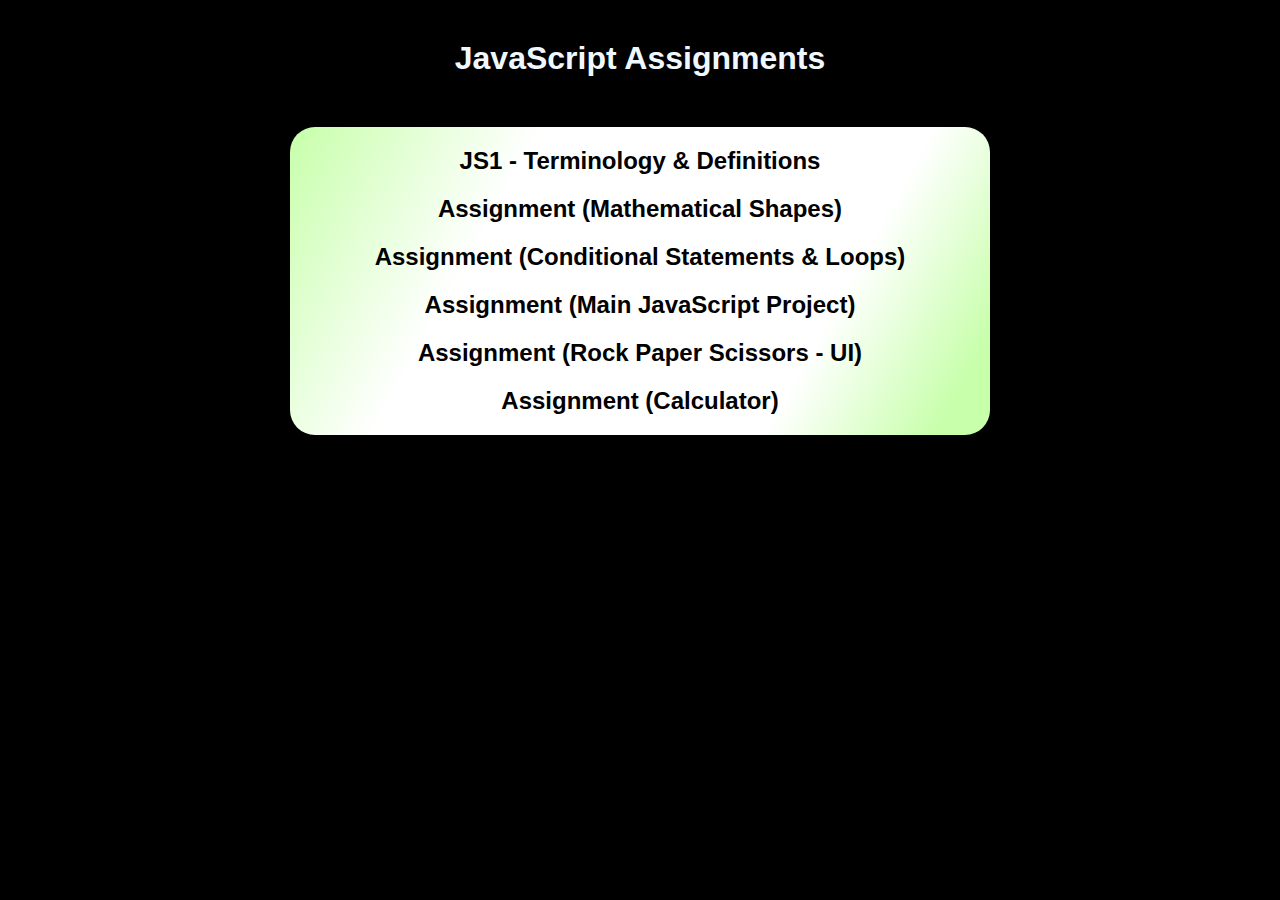
<file: index.html>
<!DOCTYPE html>
<html lang="en">
<head>
  <meta charset="UTF-8">
  <meta http-equiv="X-UA-Compatible" content="IE=edge">
  <meta name="viewport" content="width=device-width, initial-scale=1.0">
  <link rel="stylesheet" href="./main-css/style.css">
  <title> Main list of Assignments </title>
</head>
<body>
  <header>
    <h1> JavaScript Assignments </h1>
  </header>
  
  <section>
    <a href="./terminology-and-def/index.html">
      <h2> JS1 - Terminology & Definitions </h2>
    </a>
    <a href="./mathematical-shapes/index.html">
      <h2> Assignment (Mathematical Shapes) </h2>
    </a>
    <a href="./cond-states-and-loops/index.html">
      <h2> Assignment (Conditional Statements & Loops) </h2>
    </a>
    <a href="./main-js-project/index.html">
      <h2> Assignment (Main JavaScript Project) </h2>
    </a>
    <a href="./main-js-project-ui/index.html">
      <h2> Assignment (Rock Paper Scissors - UI) </h2>
    </a>
    <a href="./calculator-app/index.html">
      <h2> Assignment (Calculator) </h2>
    </a>
  </section>
</body>
</html>
</file>
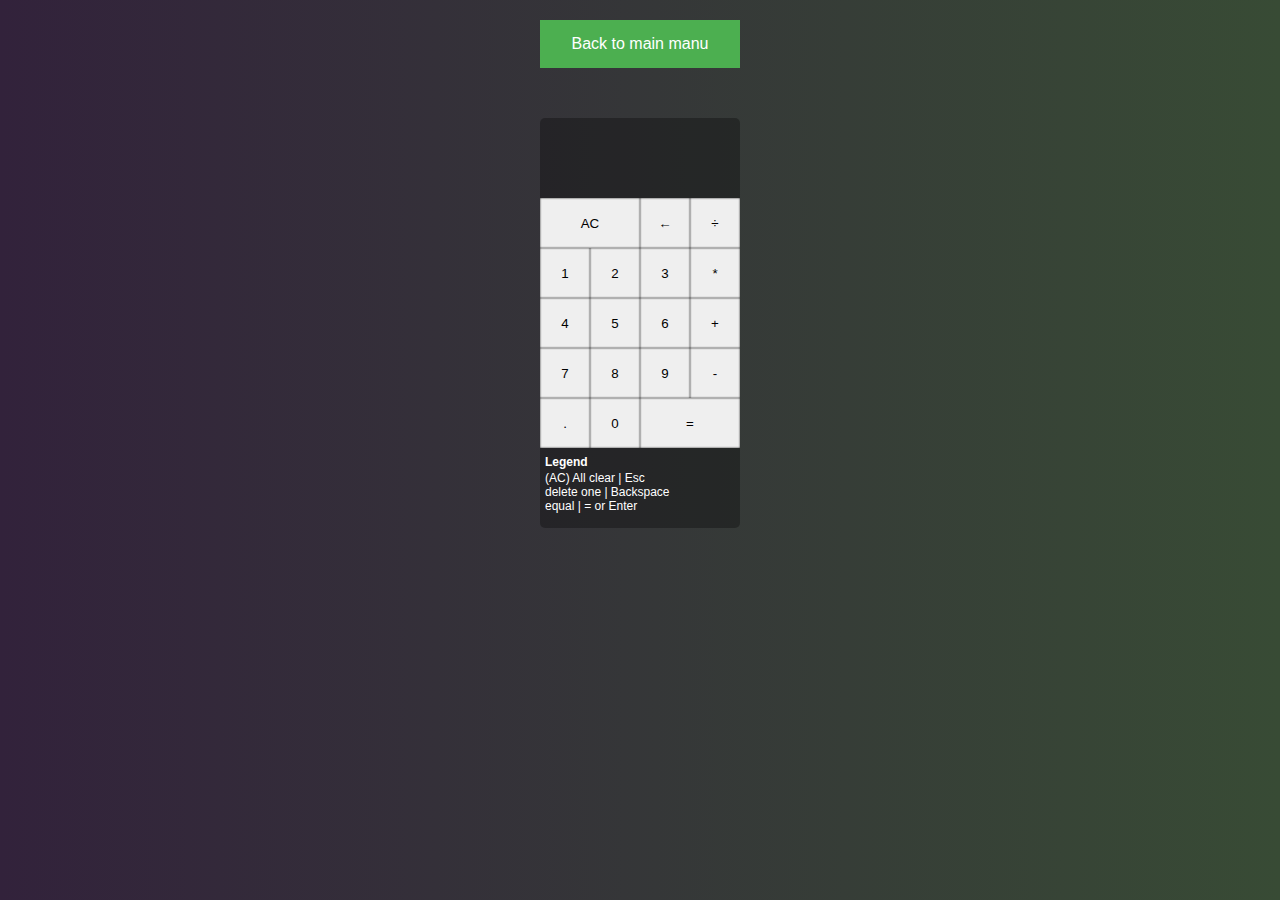
<file: calculator-app/index.html>
<!DOCTYPE html>
<html lang="en">
<head>
  <meta charset="UTF-8">
  <meta http-equiv="X-UA-Compatible" content="IE=edge">
  <meta name="viewport" content="width=device-width, initial-scale=1.0">
  <link rel="stylesheet" href="./css/style.css">
  <script src="./script/script.js" defer></script>
  <title> Assignment (Calculator) </title>
</head>
<body>
  <div>
    <a href="../index.html">
      <button class="back-to-home"> Back to main manu </button>
    </a>
  </div>

  <div class="calculator-wrap">
    <div class="display-wrap">
      <div class="display-previous result-previous"></div>
      <div class="display-current result-current"></div>
    </div>
    <div class="buttons">
      <div class="calc-row">
        <button class="two-btns clear-all"> AC </button>
        <button class="btns clear-one"> ← </button>
        <button class="btns btn-operation"> ÷ </button>
      </div>
      <div class="calc-row">
        <button class="btns btn-num"> 1 </button>
        <button class="btns btn-num"> 2 </button>
        <button class="btns btn-num"> 3 </button>
        <button class="btns btn-operation"> * </button>
      </div>
      <div class="calc-row">
        <button class="btns btn-num"> 4 </button>
        <button class="btns btn-num"> 5 </button>
        <button class="btns btn-num"> 6 </button>
        <button class="btns btn-operation"> + </button>
      </div>
      <div class="calc-row">
        <button class="btns btn-num"> 7 </button>
        <button class="btns btn-num"> 8 </button>
        <button class="btns btn-num"> 9 </button>
        <button class="btns btn-operation"> - </button>
      </div>
      <div class="calc-row">
        <button class="btns btn-dot"> . </button>
        <button class="btns btn-num"> 0 </button>
        <button class="two-btns btn-equal"> = </button>
      </div>
    </div>
    <div class="legend">
      <h4>Legend</h4>
      <p> (AC) All clear | Esc </p>
      <p> delete one | Backspace </p>
      <p> equal | = or Enter </p>
    </div>
  </div>
  </div>
</body>
</html>
</file>
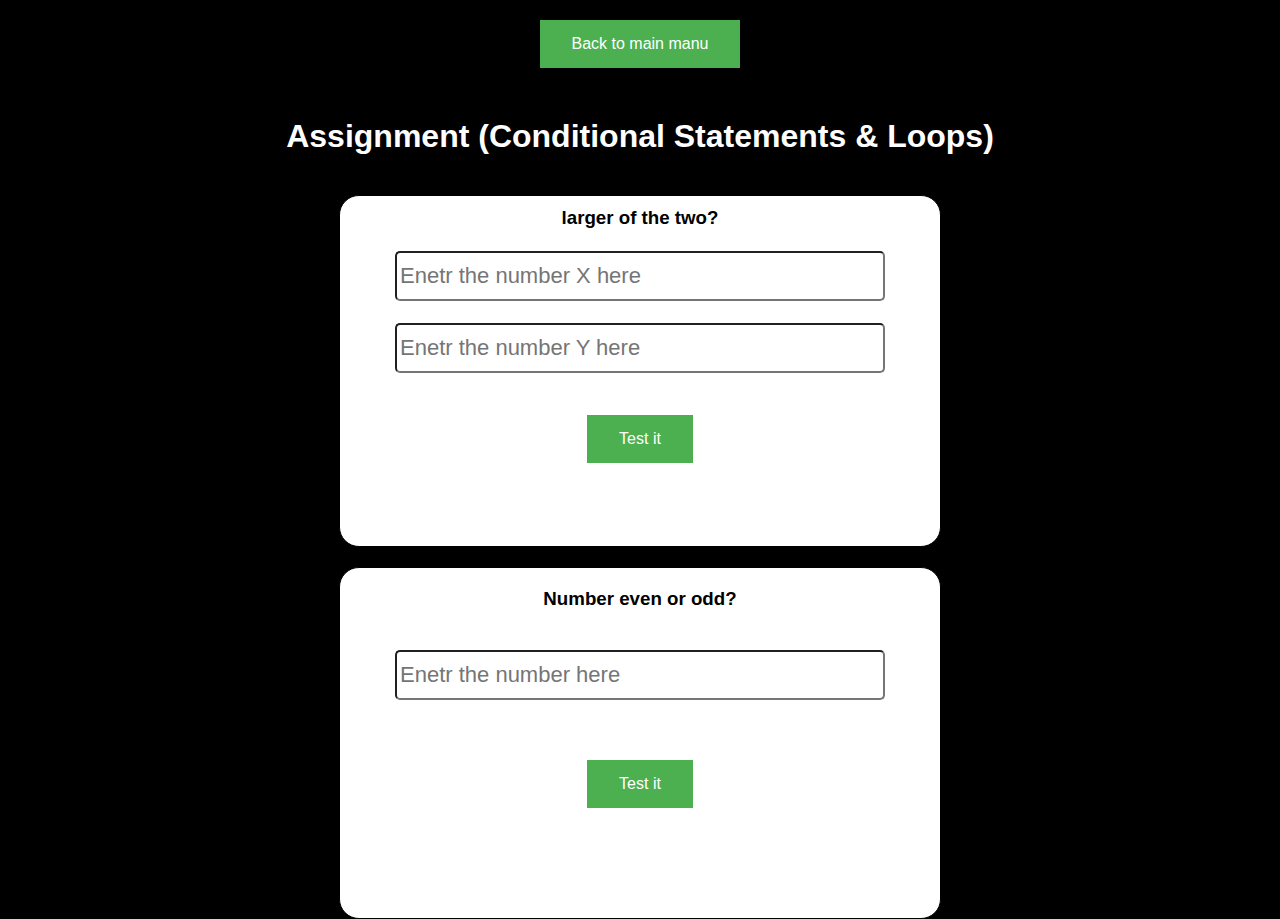
<file: cond-states-and-loops/index.html>
<!DOCTYPE html>
<html lang="en">
<head>
  <meta charset="UTF-8">
  <meta http-equiv="X-UA-Compatible" content="IE=edge">
  <meta name="viewport" content="width=device-width, initial-scale=1.0">
  <link rel="stylesheet" href="./css/style.css">
  <title> Assignment (Conditional Statements & Loops) </title>
</head>
<body>
  <div>
    <a href="../index.html">
      <button> Back to main manu </button>
    </a>
  </div>

  <div>
    <h1> Assignment (Conditional Statements & Loops) </h1>
  </div>

  <section>
    <div class="result">
      <h3> larger of the two? </h3>
      <input 
        id="numberOne" 
        type="number" 
        value="" 
        placeholder="Enetr the number X here"
      >
      <input 
        id="numberTwo" 
        type="number" 
        value="" 
        placeholder="Enetr the number Y here" 
      >
      <button onclick="largerInteger()"> Test it </button>
      <p id="odd-even-same"></p>
    </div>

    <div class="result">
      <h3> Number even or odd? </h3>
      <input
        id="evenOddNumber" 
        type="number" 
        placeholder="Enetr the number here" 
      >
      <button onclick="evenOddNumber()"> Test it </button>
      <p id="even-or-odd"></p>
    </div>
  </section>
  
  <script src="./script/script.js"></script>
</body>
</html>
</file>
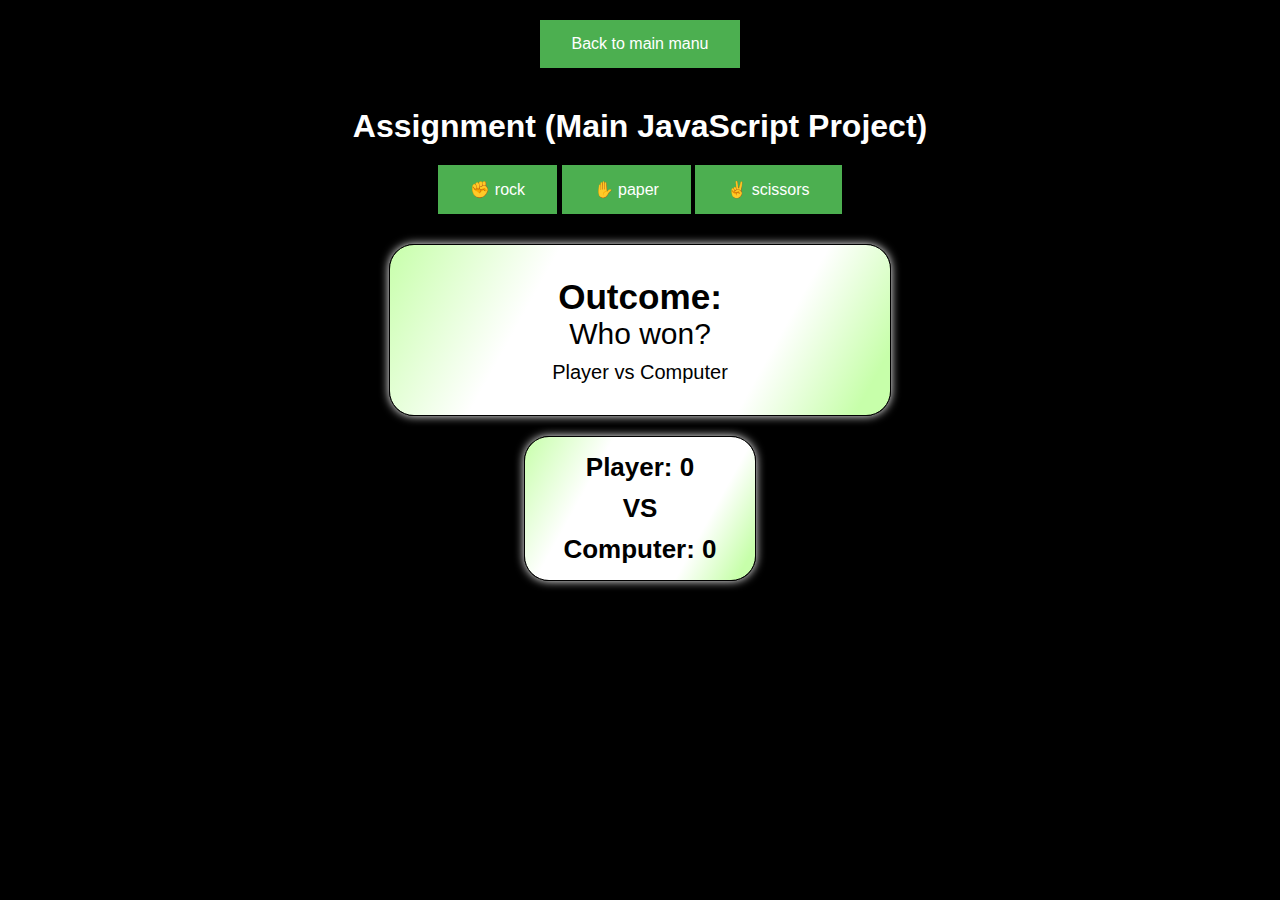
<file: main-js-project-ui/index.html>
<!DOCTYPE html>
<html lang="en">
<head>
  <meta charset="UTF-8">
  <meta http-equiv="X-UA-Compatible" content="IE=edge">
  <meta name="viewport" content="width=device-width, initial-scale=1.0">
  <link rel="stylesheet" href="./css/style.css">
  <title> Assignment (Rock Paper Scissors - UI) </title>
  <script src="./script/script.js" defer></script>
</head>
<body>
  <div>
    <a href="../index.html">
      <button> Back to main manu </button>
    </a>
  </div>

  <header>
    <h1> Assignment (Main JavaScript Project) </h1>
  </header>

  <div class="div-with-buttons">
    <button class="btn-value" value="rock"> ✊ rock </button>
    <button class="btn-value" value="paper"> ✋ paper </button>
    <button class="btn-value" value="scissors"> ✌️ scissors </button>
  </div>

  <div class="game-info">
    <h3> Outcome: </h3>
    <p id="outcome">Who won?</p>
    <p id="outcome-choice">Player vs Computer</p>
  </div>

  <div class="result">
    <p id="player-result">Player: 0</p>
    <p> VS </p>
    <p id="computer-result">Computer: 0</p>
  </div>
</body>
</html>
</file>
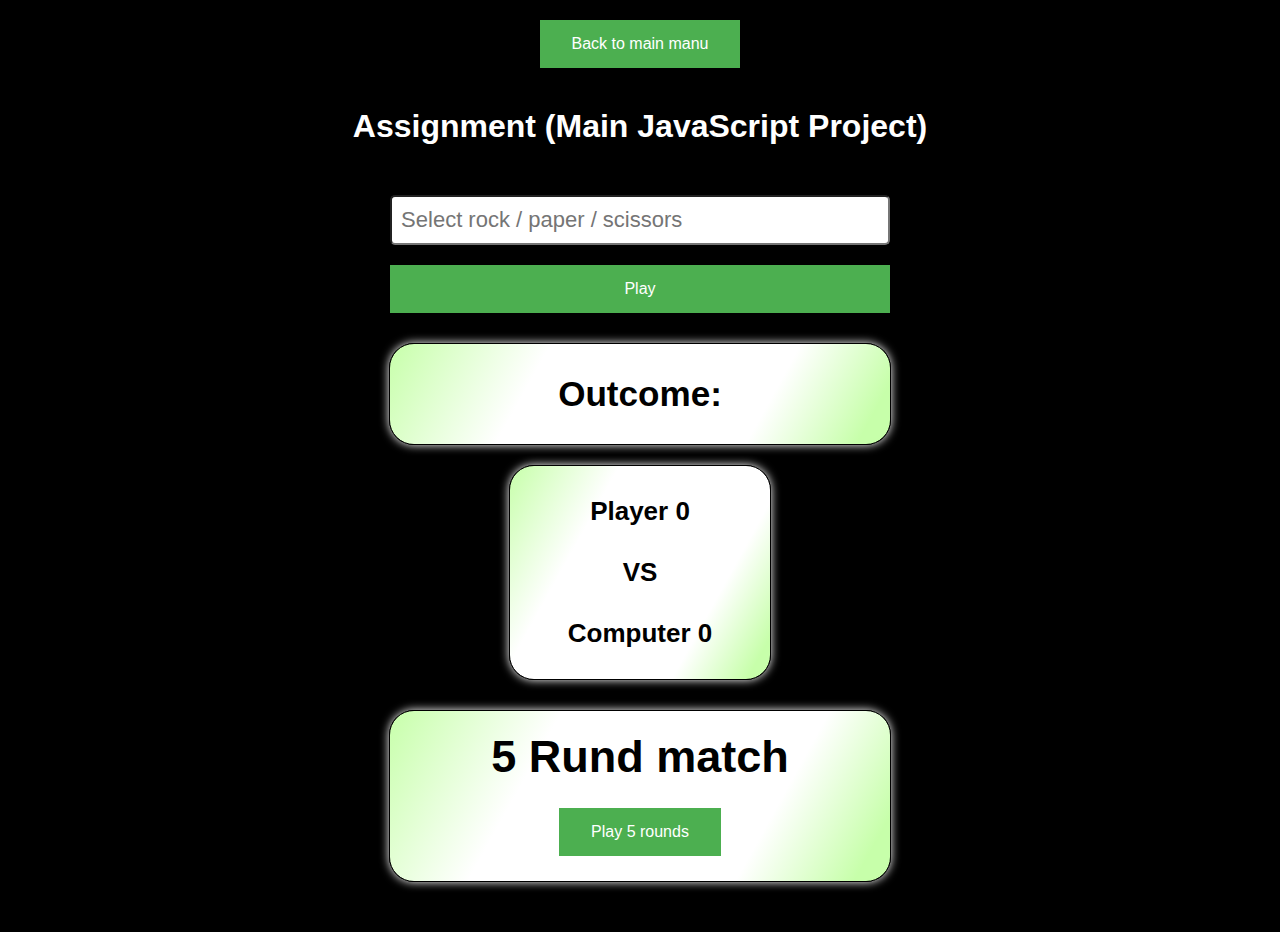
<file: main-js-project/index.html>
<!DOCTYPE html>
<html lang="en">
<head>
  <meta charset="UTF-8">
  <meta http-equiv="X-UA-Compatible" content="IE=edge">
  <meta name="viewport" content="width=device-width, initial-scale=1.0">
  <link rel="stylesheet" href="./css/style.css">
  <title> Assignment (Main JavaScript Project) </title>
</head>
<body>
  <div>
    <a href="../index.html">
      <button> Back to main manu </button>
    </a>
  </div>

  <header>
    <h1> Assignment (Main JavaScript Project) </h1>
  </header>

  <div id="input-div">
    <input 
      id="select" 
      value=""  
      placeholder=" Select rock / paper / scissors "
    >
    <button onclick="playRound()"> Play </button>
  </div>

  <div class="game-info">
    <h3> Outcome: </h3>
    <p id="tie"></p>
    <p id="player-got"></p>
    <p id="computer-got"></p>
  </div>

  <div class="result">
    <p id="player"></p>
    <p> VS </p>
    <p id="computer"></p>
  </div>

  <div id="five-rounds-div">
    <h2> 5 Rund match </h2>
    <div>
      <button onclick="game()"> Play 5 rounds </button>
    </div>
  </div>

  <script src="./script/script.js"></script>
</body>
</html>
</file>
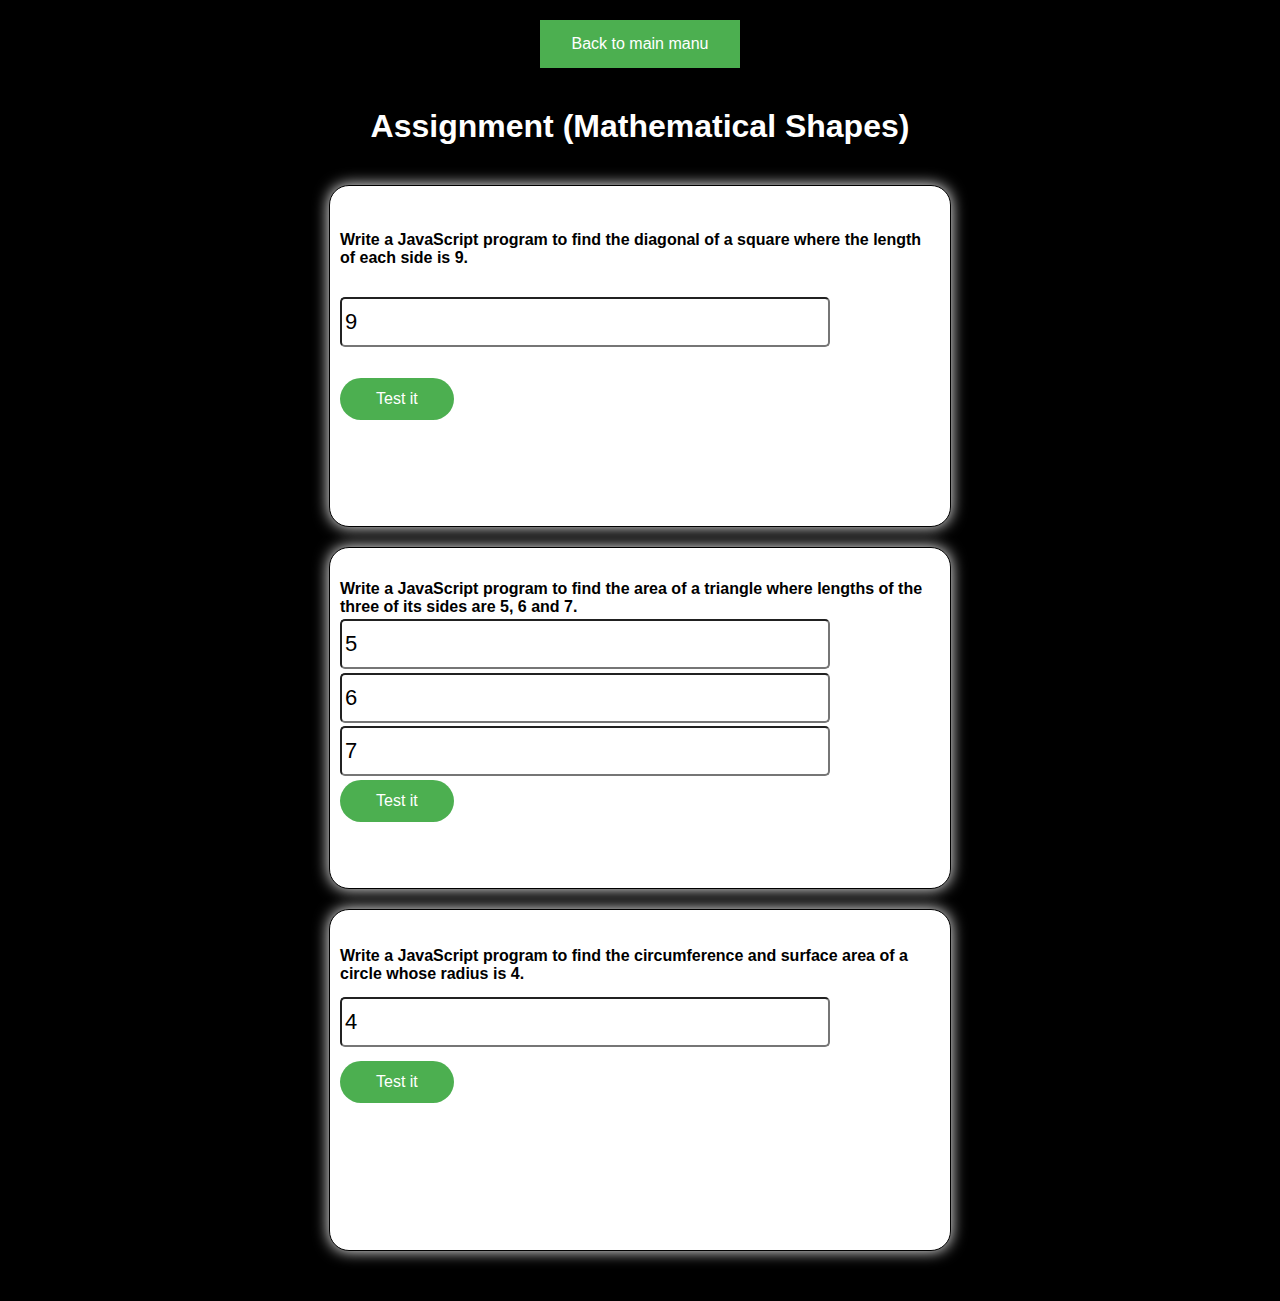
<file: mathematical-shapes/index.html>
<!DOCTYPE html>
<html lang="en">
<head>
  <meta charset="UTF-8">
  <meta http-equiv="X-UA-Compatible" content="IE=edge">
  <meta name="viewport" content="width=device-width, initial-scale=1.0">
  <link rel="stylesheet" href="./css/style.css">
  <title> Assignment (Mathematical Shapes) </title>
</head>
<body>
  <div>
    <a href="../index.html">
      <button> Back to main manu </button>
    </a>
  </div>
  
  <div>
    <h1> Assignment (Mathematical Shapes) </h1>
  </div>

  <div class="results">
    <h4> Write a JavaScript program to find the diagonal of a square where the length of each
      side is 9. 
    </h4>
    <input 
      id="imputX" 
      type="number" 
      value="9" 
      placeholder="Enter the length of a side"
    >
    <button onclick="getSide()"> Test it </button>
    <p id="resultOne"></p>
  </div>

  <div class="results">
    <h4> Write a JavaScript program to find the area of a triangle where lengths of the three of its
      sides are 5, 6 and 7. 
    </h4>
    <input 
      id="imputA" 
      type="number" 
      value="5" 
      placeholder="Enter the side A of a triangle"
    >
    <input 
      id="imputB" 
      type="number" 
      value="6" 
      placeholder="Enter the side B of a triangle"
    >
    <input 
      id="imputC" 
      type="number" 
      value="7" 
      placeholder="Enter the side C of a triangle"
    >
    <button onclick="getSides()"> Test it </button>
    <p id="resultTwo"></p>
  </div>

  <div class="results">
    <h4>  Write a JavaScript program to find the circumference and surface area of a circle whose
      radius is 4. 
    </h4>
    <input 
      id="radius" 
      value="4" 
      placeholder="Enter the radius"
    >
    <button onclick="circleFunction()"> Test it </button>
    <p id="resultThree"></p>
    <p id="resultFour"></p>
  </div>

  <script src="./script/script.js"></script>
</body>
</html>
</file>
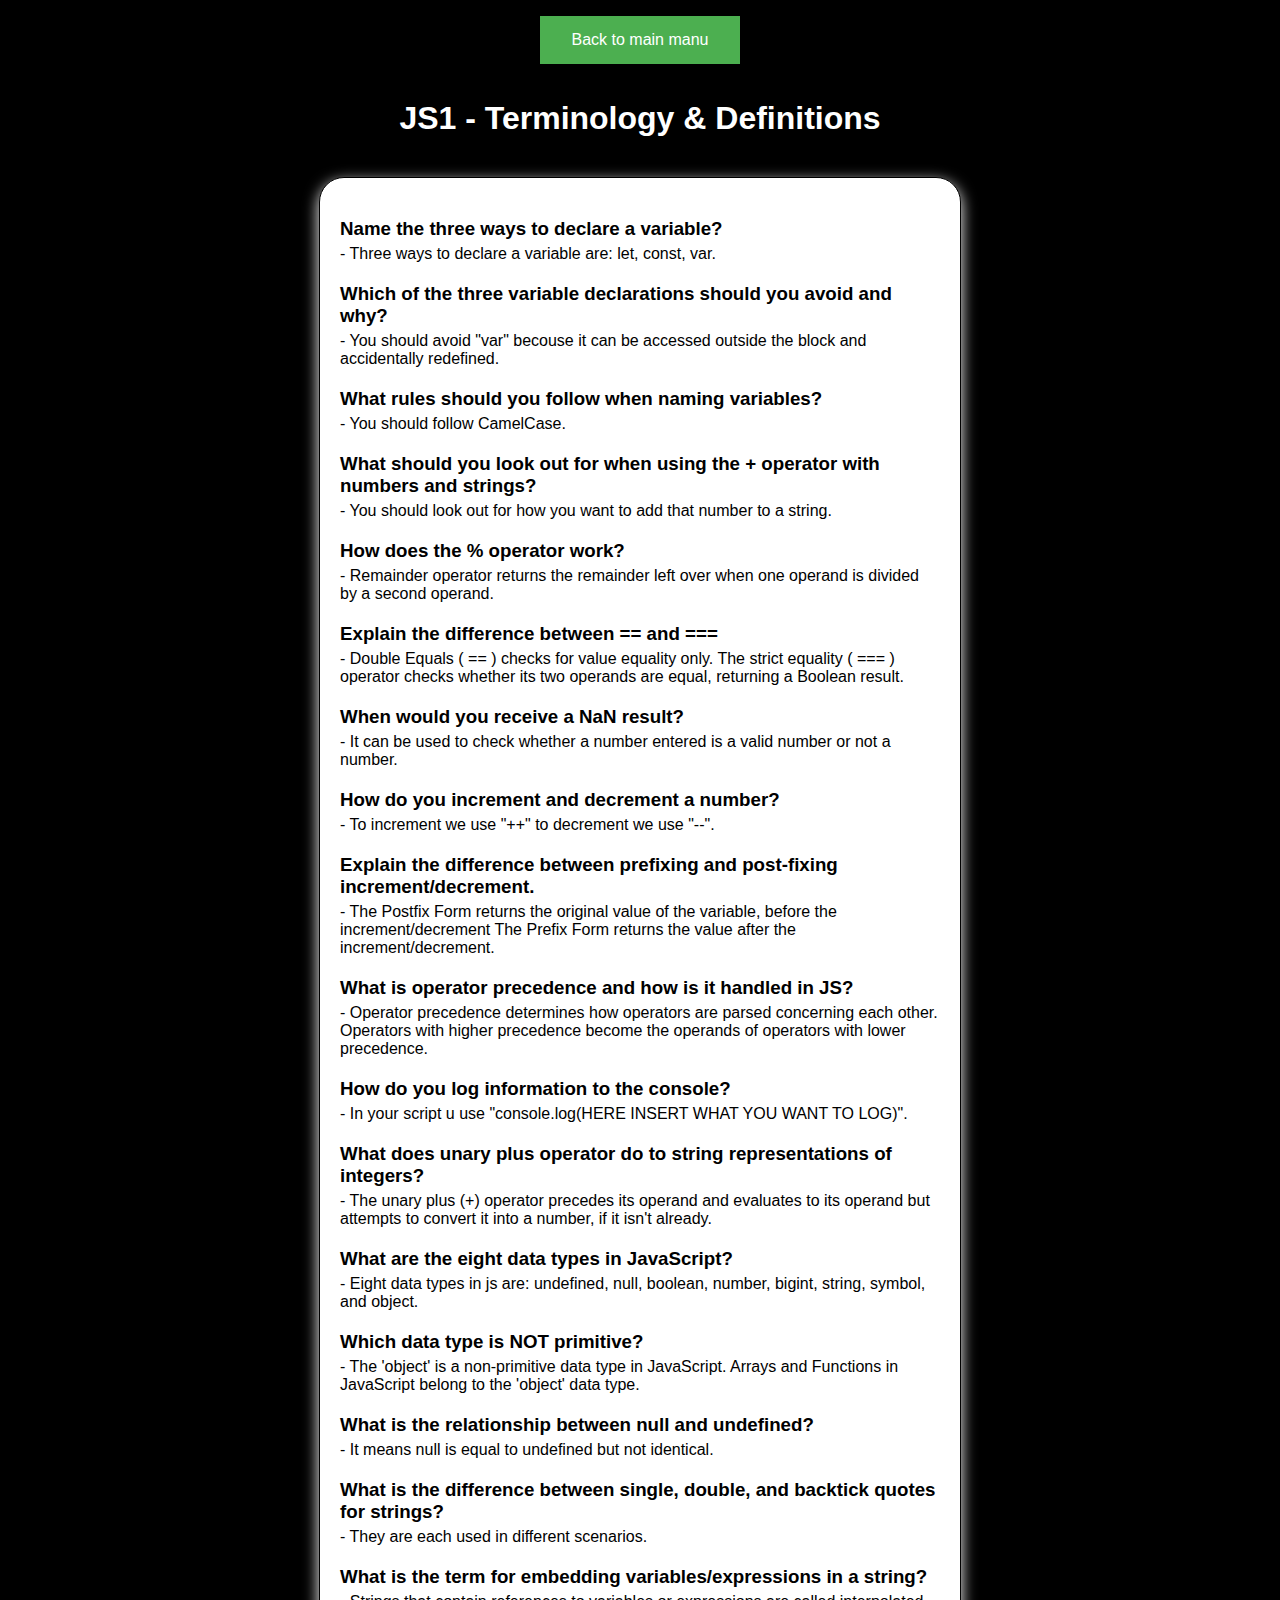
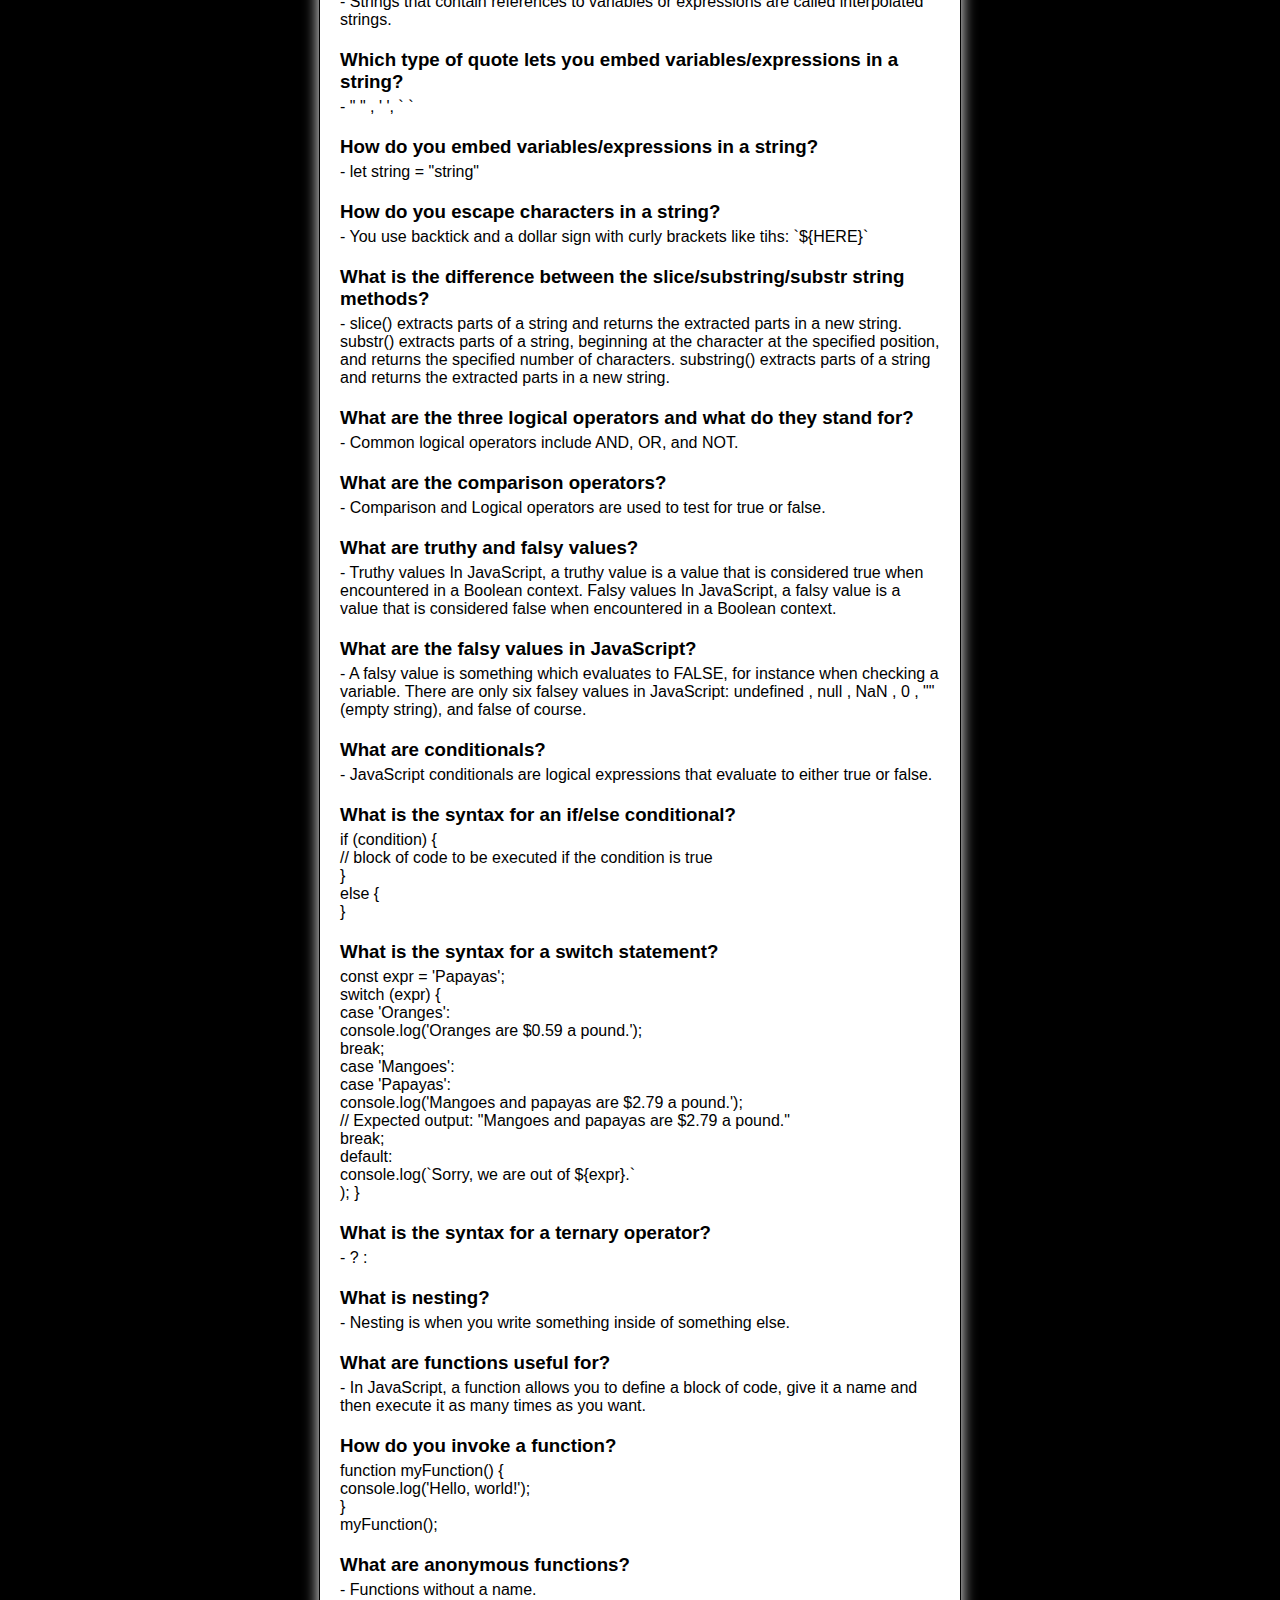
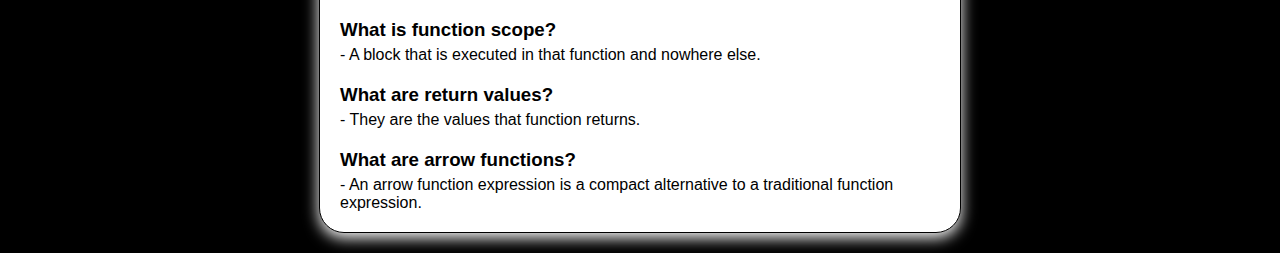
<file: terminology-and-def/index.html>
<!DOCTYPE html>
<html lang="en">
<head>
  <meta charset="UTF-8">
  <meta http-equiv="X-UA-Compatible" content="IE=edge">
  <meta name="viewport" content="width=device-width, initial-scale=1.0">
  <link rel="stylesheet" href="./css/style.css">
  <title> JS1 - Terminology & Definitions </title>
</head>
<body>
  <header>
    <a href="../index.html">
      <button> Back to main manu </button>
    </a>
  </header>

  <div>
    <h1> JS1 - Terminology & Definitions </h1>
  </div>
  
  <section>
    <h3> Name the three ways to declare a variable? </h3>
    <p> - Three ways to declare a variable are: let, const, var. </p>

    <h3> Which of the three variable declarations should you avoid and why? </h3>
    <p> - You should avoid "var" becouse it can be accessed outside the block and accidentally redefined. </p>

    <h3> What rules should you follow when naming variables? </h3>
    <p> - You should follow CamelCase. </p>

    <h3> What should you look out for when using the + operator with numbers and strings? </h3>
    <p> - You should look out for how you want to add that number to a string. </p>

    <h3> How does the % operator work? </h3>
    <p> - Remainder operator returns the remainder left over when one operand is divided by a second operand. </p>

    <h3> Explain the difference between == and === </h3>
    <p> - Double Equals ( == ) checks for value equality only. The strict equality ( === ) operator checks whether 
      its two operands are equal, returning a Boolean result. </p>

    <h3> When would you receive a NaN result? </h3>
    <p> - It can be used to check whether a number entered is a valid number or not a number. </p>

    <h3> How do you increment and decrement a number? </h3>
    <p> - To increment we use "++" to decrement we use "--". </p>

    <h3> Explain the difference between prefixing and post-fixing increment/decrement. </h3>
    <p> - The Postfix Form returns the original value of the variable, before the increment/decrement
       The Prefix Form returns the value after the increment/decrement. </p>

    <h3> What is operator precedence and how is it handled in JS? </h3>
    <p> - Operator precedence determines how operators are parsed concerning each other. 
      Operators with higher precedence become the operands of operators with lower precedence. </p>

    <h3> How do you log information to the console? </h3>
    <p> - In your script u use "console.log(HERE INSERT WHAT YOU WANT TO LOG)". </p>

    <h3> What does unary plus operator do to string representations of integers? </h3>
    <p> - The unary plus (+) operator precedes its operand and evaluates to its operand but attempts to convert it into a number, if it isn't already. </p>

    <h3> What are the eight data types in JavaScript? </h3>
    <p> - Eight data types in js are: undefined, null, boolean, number, bigint, string, symbol, and object.</p>

    <h3> Which data type is NOT primitive? </h3>
    <p> - The 'object' is a non-primitive data type in JavaScript. Arrays and Functions in JavaScript belong to the 'object' data type. </p>

    <h3> What is the relationship between null and undefined? </h3>
    <p> - It means null is equal to undefined but not identical. </p>

    <h3> What is the difference between single, double, and backtick quotes for strings? </h3>
    <p> - They are each used in different scenarios. </p>

    <h3> What is the term for embedding variables/expressions in a string? </h3>
    <p> - Strings that contain references to variables or expressions are called interpolated strings. </p>

    <h3> Which type of quote lets you embed variables/expressions in a string? </h3>
    <p> - " " , ' ', ` `</p>

    <h3> How do you embed variables/expressions in a string? </h3>
    <p> - let string = "string" </p>

    <h3> How do you escape characters in a string? </h3>
    <p> - You use backtick and a dollar sign with curly brackets like tihs: `${HERE}`</p>

    <h3> What is the difference between the slice/substring/substr string methods? </h3>
    <p> - slice() extracts parts of a string and returns the extracted parts in a new string. substr() extracts parts of a string, beginning at the character at the specified position, and returns the specified number of characters. substring() extracts parts of a string and returns the extracted parts in a new string.
    </p>

    <h3> What are the three logical operators and what do they stand for? </h3>
    <p> - Common logical operators include AND, OR, and NOT. </p>

    <h3> What are the comparison operators? </h3>
    <p> - Comparison and Logical operators are used to test for true or false. </p>

    <h3> What are truthy and falsy values? </h3>
    <p> - Truthy values In JavaScript, a truthy value is a value that is considered true when encountered in a Boolean context. Falsy values In JavaScript, a falsy value is a value that is considered false when encountered in a Boolean context. </p>

    <h3> What are the falsy values in JavaScript? </h3>
    <p> - A falsy value is something which evaluates to FALSE, for instance when checking a variable. There are only six falsey values in JavaScript: undefined , null , NaN , 0 , "" (empty string), and false of course. </p>

    <h3> What are conditionals? </h3>
    <p> - JavaScript conditionals are logical expressions that evaluate to either true or false. </p>

    <h3> What is the syntax for an if/else conditional? </h3>
    <p> 
      if (condition) { <br>
        //  block of code to be executed if the condition is true <br>
      }  <br>
      else { <br>
      }
    </p>

    <h3> What is the syntax for a switch statement? </h3>
    <p>
      const expr = 'Papayas'; <br>
        switch (expr) { <br>
        case 'Oranges': <br>
        console.log('Oranges are $0.59 a pound.'); <br>
        break; <br>
        case 'Mangoes': <br>
        case 'Papayas': <br>
        console.log('Mangoes and papayas are $2.79 a pound.'); <br>
          // Expected output: "Mangoes and papayas are $2.79 a pound." <br>
        break; <br>
        default: <br>
        console.log(`Sorry, we are out of ${expr}.` <br>
        );
      }
    </p>

    <h3> What is the syntax for a ternary operator? </h3>
    <p> - ? : </p>

    <h3> What is nesting? </h3>
    <p> - Nesting is when you write something inside of something else. </p>

    <h3> What are functions useful for? </h3>
    <p> - In JavaScript, a function allows you to define a block of code, give it a name and then execute it as many times as you want. </p>

    <h3> How do you invoke a function? </h3>
    <p> function myFunction() { <br>
      console.log('Hello, world!'); <br>
      } <br>
      myFunction(); <br>
    </p>

    <h3> What are anonymous functions? </h3>
    <p> - Functions without a name. </p>

    <h3> What is function scope? </h3>
    <p> - A block that is executed in that function and nowhere else. </p>

    <h3> What are return values? </h3>
    <p> - They are the values that function returns. </p>

    <h3> What are arrow functions? </h3>
    <p> - An arrow function expression is a compact alternative to a traditional function expression. </p>
  </section>
</body>
</html>
<!-- 
1. Name the three ways to declare a variable?
2. Which of the three variable declarations should you avoid and why?
3. What rules should you follow when naming variables?
4. What should you look out for when using the + operator with numbers and
strings?
5. How does the % operator work?
6. Explain the difference between == and ===.
7. When would you receive a NaN result?
8. How do you increment and decrement a number?
9. Explain the difference between prefixing and post-fixing increment/decrement
operators.
10. What is operator precedence and how is it handled in JS?
11. How do you log information to the console?
12. What does unary plus operator do to string representations of integers?
13. What are the eight data types in JavaScript?
14. Which data type is NOT primitive?
15. What is the relationship between null and undefined?
16. What is the difference between single, double, and backtick quotes for strings?
17. What is the term for embedding variables/expressions in a string?
18. Which type of quote lets you embed variables/expressions in a string?
19. How do you embed variables/expressions in a string?
20. How do you escape characters in a string?
21. What is the difference between the slice/substring/substr string methods?
22. What are the three logical operators and what do they stand for?
23. What are the comparison operators?
24. What are truthy and falsy values?
25. What are the falsy values in JavaScript?
26. What are conditionals?
27. What is the syntax for an if/else conditional?
28. What is the syntax for a switch statement?
29. What is the syntax for a ternary operator?
30. What is nesting?
31. What are functions useful for?
32. How do you invoke a function?
33. What are anonymous functions?
34. What is function scope?
35. What are return values?
36. What are arrow functions?
-->
</file>
<file: main-css/style.css>
*{
  margin: 0;
  padding: 0;
  font-family: Arial, Helvetica, sans-serif;
}

a:link {
  text-decoration: inherit;
  color: inherit;
  cursor: pointer;
}

a:visited {
  text-decoration: inherit;
  color: inherit;
  cursor: pointer;
}

a:hover {
  transition: 0.5s;
  color: green;
}

body {
  display: flex;
  flex-direction: column;
  align-items: center;
  background: black;
}

body header h1 {
  margin-top: 40px;
  color: aliceblue;
}

section {
  height: auto;
  width: 700px;
  margin-top: 50px;
  padding: 20px 0px;
  display: flex;
  flex-direction: column;
  justify-content: space-evenly;
  align-items: center;
  gap: 20px;
  background: linear-gradient(299deg, rgba(199,255,170,1) 6%, rgba(255,255,255,1) 26%, rgba(255,255,255,1) 71%, rgba(199,255,170,1) 100%);
  box-shadow: 0px 0px 10px black;
  border-radius: 25px;
}
</file>
<file: calculator-app/css/style.css>
* {
  margin: 0;
  padding: 0;
  font-family: Arial, Helvetica, sans-serif;
}

body {
  display: flex;
  flex-direction: column;
  align-items: center;
  background: linear-gradient(to right, rgb(50, 34, 59), rgb(56, 75, 53));
}

a:link {
  text-decoration: inherit;
  color: inherit;
  cursor: pointer;
}

a:visited {
  text-decoration: inherit;
  color: inherit;
  cursor: pointer;
}

body div .back-to-home {
  margin-top: 20px;
  background-color: #4CAF50;
  /* Green */
  border: none;
  color: white;
  padding: 15px 32px;
  text-align: center;
  text-decoration: none;
  display: inline-block;
  font-size: 16px;
}

.back-to-home:hover {
  cursor: pointer;
  color: black;
}

.calculator-wrap {
  border-radius: 5px;
  margin-top: 50px;
  width: 200px;
  height: 410px;
  display: flex;
  flex-direction: column;
  background-color: rgb(0, 0, 0, .3);
}

.display-wrap {
  display: flex;
  flex-direction: column;
}

.display-previous,
.display-current {
  display: flex;
  flex-direction: column;
  align-items: flex-end;
  justify-content: space-evenly;
  height: 40px;
  color: white;
  margin-right: 5px;
  word-wrap: break-word;
  word-break: break-all;
}

.display-previous {
  font-size: 14px;
  opacity: 70%;
}

.display-current {
  font-size: 18px;
}

.buttons {
  display: flex;
  flex-direction: column;
  align-items: center;
}

.calc-row {
  display: flex;
}

.btns {
  display: block;
  width: 50px;
  height: 50px;
  border: unset;
  box-shadow: inset 0 0 2px #000000;
}

.btns:hover {
  background-color: rgba(187, 187, 187, 0.9);
  box-shadow: inset 0 0 5px #000000;
  cursor: pointer;
  transition: .5s;
}

.two-btns {
  width: 100px;
  border: unset;
  box-shadow: inset 0 0 2px #000000;
}

.two-btns:hover {
  background-color: rgba(255, 137, 59, 0.9);
  box-shadow: inset 0 0 5px #000000;
  cursor: pointer;
  transition: .5s;
}

.legend {
  margin: 5px 0px 0px 5px;
  color: white;
  display: flex;
  flex-direction: column;
  align-items: flex-start;
}

.legend p {
  font-size: 12px;
}

.legend h4 {
  margin: 2px 0px;
  font-size: 12px;
}
</file>
<file: cond-states-and-loops/css/style.css>
* {
  margin: 0;
  padding: 0;
  font-family: Arial, Helvetica, sans-serif;
}

body {
  display: flex;
  flex-direction: column;
  align-items: center;
  background: black;
}

a:link {
  text-decoration: inherit;
  color: inherit;
  cursor: pointer;
}

a:visited {
  text-decoration: inherit;
  color: inherit;
  cursor: pointer;
}

button {
  margin-top: 20px;
  background-color: #4CAF50;
  /* Green */
  border: none;
  color: white;
  padding: 15px 32px;
  text-align: center;
  text-decoration: none;
  display: inline-block;
  font-size: 16px;
}

button:hover {
  cursor: pointer;
  color: black;
}

a button {
  margin-bottom: 30px;
}

input {
  height: 40px;
  width: 80%;
  font-size: 22px;
  border-radius: 5px;
  padding: 3px;
}

.result {
  margin-top: 20px;
  width: 600px;
  height: 350px;
  display: flex;
  flex-direction: column;
  justify-content: space-around;
  align-items: center;
  border: 1px solid black;
  box-shadow: 0px 5px 15px black;
  border-radius: 20px;
  background: white;
}

p {
  height: 50px;
  font-size: 32px;
}

h1 {
  margin: 20px 0px;
  color: white;
}
</file>
<file: main-js-project-ui/css/style.css>
* {
  margin: 0;
  padding: 0;
  font-family: Arial, Helvetica, sans-serif;
}

body {
  display: flex;
  flex-direction: column;
  align-items: center;
  background: black;
}

header h1 {
  margin-top: 40px;
  color: white;
}

h2 {
  margin-top: 20px;
}

a:link {
  text-decoration: inherit;
  color: inherit;
  cursor: pointer;
}

a:visited {
  text-decoration: inherit;
  color: inherit;
  cursor: pointer;
}

button {
  margin-top: 20px;
  background-color: #4CAF50;
  /* Green */
  border: none;
  color: white;
  padding: 15px 32px;
  text-align: center;
  text-decoration: none;
  display: inline-block;
  font-size: 16px;
}

button:hover {
  cursor: pointer;
  color: black;
}

.game-info {
  display: flex;
  flex-direction: column;
  align-items: center;
  justify-content: center;
  height: 170px;
  font-size: 30px;
  margin-top: 30px;
  background: linear-gradient(299deg, rgba(199, 255, 170, 1) 6%, rgba(255, 255, 255, 1) 26%, rgba(255, 255, 255, 1) 71%, rgba(199, 255, 170, 1) 100%);
  box-shadow: 0px 0px 10px rgb(255, 255, 255);
  border: 1px solid black;
  border-radius: 25px;
  width: 500px;
}

.game-info #outcome-choice {
  margin-top: 10px;
  font-size: 20px;
}

.result {
  background: linear-gradient(299deg, rgba(199, 255, 170, 1) 6%, rgba(255, 255, 255, 1) 26%, rgba(255, 255, 255, 1) 71%, rgba(199, 255, 170, 1) 100%);
  border: 1px solid black;
  box-shadow: 0px 0px 10px rgb(255, 255, 255);
  border-radius: 25px;
  padding: 15px;
  width: 200px;
  display: flex;
  flex-direction: column;
  align-items: center;
  gap: 10px;
  margin-top: 20px;
  font-weight: 700;
  font-size: 26px;
}
</file>
<file: main-js-project/css/style.css>
*{
  margin: 0;
  padding: 0;
  font-family: Arial, Helvetica, sans-serif;
}

body {
  display: flex;
  flex-direction: column;
  align-items: center;
  background: black;
}

header h1 {
  margin-top: 40px;
  color: white;
}

h2 {
  margin-top: 20px;
}

a:link {
  text-decoration: inherit;
  color: inherit;
  cursor: pointer;
}

a:visited {
  text-decoration: inherit;
  color: inherit;
  cursor: pointer;
}

button {
  margin-top: 20px;
  background-color: #4CAF50; /* Green */
  border: none;
  color: white;
  padding: 15px 32px;
  text-align: center;
  text-decoration: none;
  display: inline-block;
  font-size: 16px;
}

button:hover {
  cursor: pointer;
  color: black;
}

input {
  height: 40px;
  font-size: 22px;
  border-radius: 5px;
  padding: 3px;
}

#input-div {
  display: flex;
  flex-direction: column;
  margin-top: 50px;
  width: 500px;
}

.game-info {
  display: flex;
  flex-direction: column;
  align-items: center;
  justify-content: center;
  height: 100px;
  font-size: 30px;
  margin-top: 30px;
  background: linear-gradient(299deg, rgba(199,255,170,1) 6%, rgba(255,255,255,1) 26%, rgba(255,255,255,1) 71%, rgba(199,255,170,1) 100%);
  box-shadow: 0px 0px 10px rgb(255, 255, 255);
  border: 1px solid black;
  border-radius: 25px;
  width: 500px;
}

.result {
  background: linear-gradient(299deg, rgba(199,255,170,1) 6%, rgba(255,255,255,1) 26%, rgba(255,255,255,1) 71%, rgba(199,255,170,1) 100%);
  border: 1px solid black;
  box-shadow: 0px 0px 10px rgb(255, 255, 255);
  border-radius: 25px;
  padding: 30px;
  width: 200px;
  display: flex;
  flex-direction: column;
  align-items: center;
  gap: 30px;
  margin-top: 20px;
  font-weight: 700;
  font-size: 26px;
}

#five-rounds-div {
  display: flex;
  flex-direction: column;
  align-items: center;
  justify-content: flex-start;
  height: 100px;
  font-size: 30px;
  margin-top: 30px;
  background: linear-gradient(299deg, rgba(199,255,170,1) 6%, rgba(255,255,255,1) 26%, rgba(255,255,255,1) 71%, rgba(199,255,170,1) 100%);
  box-shadow: 0px 0px 10px rgb(255, 255, 255);
  border: 1px solid black;
  border-radius: 25px;
  width: 500px;
  height: 170px;
  margin-bottom: 50px;
  gap: 5px;
}
</file>
<file: mathematical-shapes/css/style.css>
*{
  margin: 0;
  padding: 0;
  font-family: Arial, Helvetica, sans-serif;
}

body {
  display: flex;
  flex-direction: column;
  align-items: center;
  margin-bottom: 50px;
  background: black;
}

a:link {
  text-decoration: inherit;
  color: inherit;
  cursor: pointer;
}

a:visited {
  text-decoration: inherit;
  color: inherit;
  cursor: pointer;
}

button {
  background-color: #4CAF50; /* Green */
  border: none;
  color: white;
  padding: 15px 32px;
  text-align: center;
  text-decoration: none;
  display: inline-block;
  font-size: 16px;
}

.results button {
  font-size: 14;
  padding: 12px 36px;
  border-radius: 25px;
}

button:hover {
  cursor: pointer;
  color: black;
}

body div {
  margin-top: 20px;
  width: 600px;
  display: flex;
  flex-direction: column;
  justify-content: space-around;
  align-items: center;
  
}

.results {
  border: 1px solid black;
  border-radius: 20px;
  padding: 10px;
  align-items: flex-start;
  box-shadow: 0px 0px 15px rgb(255, 255, 255);
  height: 320px;
  background: rgb(255, 255, 255);
}

input {
  height: 40px;
  width: 80%;
  font-size: 22px;
  border-radius: 5px;
  padding: 3px;
}

h4 {
  margin-top: 20px;
}

h1 {
  margin: 20px 0px;
  color: white;
}

div p {
  margin-top: 15px;
  height: 36px;
}
</file>
<file: terminology-and-def/css/style.css>
*{
  margin: 0;
  padding: 0;
  font-family: Arial, Helvetica, sans-serif;
}

body {
  display: flex;
  flex-direction: column;
  align-items: center;
  background: black;
}

header {
  display: flex;
  flex-direction: column;
  align-items: center;
  justify-content: center;
  height: 80px;
  width: 100%;
}

a:link {
  text-decoration: inherit;
  color: inherit;
  cursor: pointer;
}

a:visited {
  text-decoration: inherit;
  color: inherit;
  cursor: pointer;
}

button {
  background-color: #4CAF50; /* Green */
  border: none;
  color: white;
  padding: 15px 32px;
  text-align: center;
  text-decoration: none;
  display: inline-block;
  font-size: 16px;
}

button:hover {
  cursor: pointer;
  color: black;
}

div, section {
  display: flex;
  flex-direction: column;
  width: 600px;
}

div h1 {
 margin-top: 20px;
 color: white;
}

body div {
  display: flex;
  flex-direction: column;
  align-items: center;
}

section {
  background: white;
  margin: 20px 0px;
  box-shadow: 0px 5px 15px rgb(255, 255, 255);
  padding: 20px;
  border-radius: 25px;
  border: 1px solid black;
}

h3 {
  margin-top: 20px;
}

p {
margin-top: 5px;
}

h1 {
  margin: 20px 0px;
}
</file>
